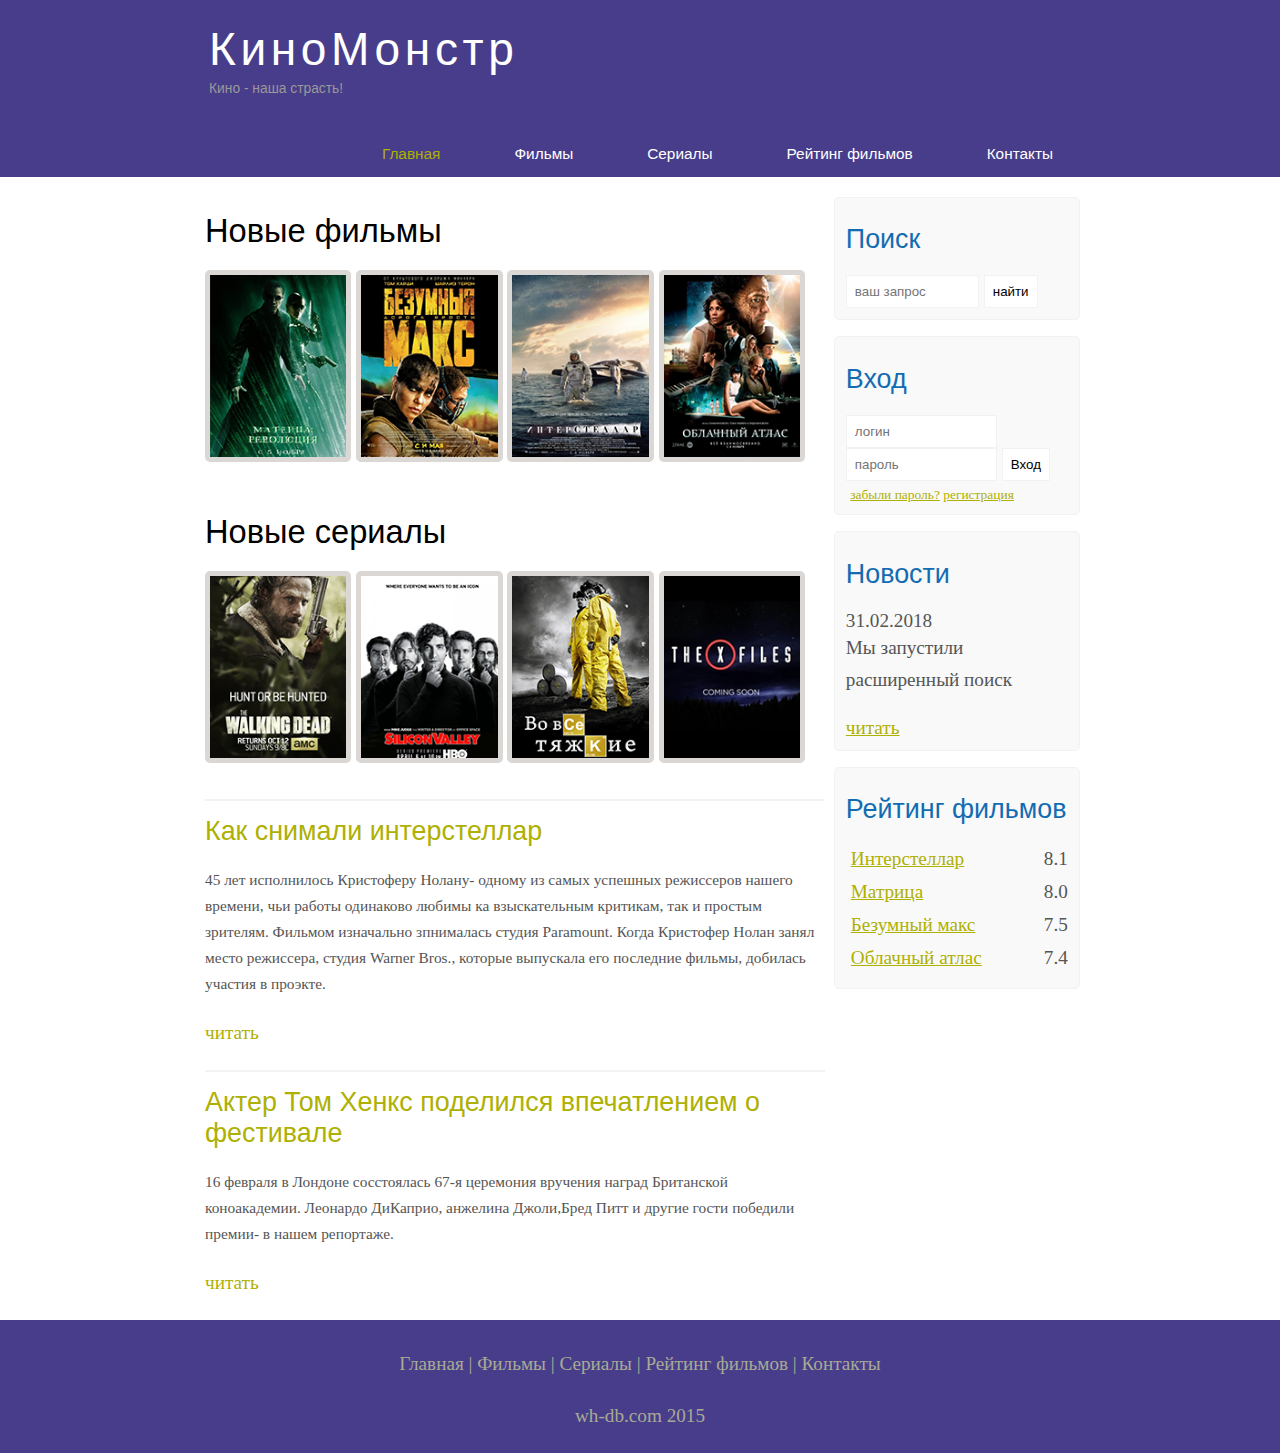
<file: index.html>
<!DOCTYPE html>
<html lang="en">
<head>
	<meta charset="UTF-8">
	<meta name="viewport" content="width=device-width, initial-scale=1.0">
	<title>Главная страница</title>
	<meta name="description" content="Киномонстр - это портал о кино" />
	<meta name="keywords" content="фильмы, фильмы онлайн, hd" />
	<link rel="stylesheet" href="assets/css/style.css">
</head>
<body>
	
	<div class="main">

		<div class="header">
			<div class="logo">
				<div class="logo_text">
					<h1><a href="index.html">КиноМонстр</a></h1>
					<h2>Кино - наша страсть!</h2>
				</div>
			</div>

			<div class="menubar">

				<ul class="menu">
					<li class="selected"><a href="index.html">Главная</a></li>
					<li><a href="films.html">Фильмы</a></li>
					<li><a href="#">Сериалы</a></li>
					<li><a href="rating.html">Рейтинг фильмов</a></li>
					<li><a href="contact.html">Контакты</a></li>
				</ul>

			</div>

	</div>


	<div class="site_content">
		
		<div class="sidebar_container">

			
			<div class="sidebar">
				<h2>Поиск</h2>
				<form method="post" action="#" id="search form">
					<input type="search" name="search_field" placeholder="ваш запрос" />
					<input type="submit" class="btn" value="найти" />
				</form>
			</div>
			
			<div class="sidebar">
				<h2>Вход</h2>
				<form method="post" action="#" id="login">
					<input type="text" name="login_field" placeholder="логин" />
					<input type="password" name="password_field" placeholder="пароль" />
					<input type="submit" class="btn" value="Вход" />
					<div class="lables_passreg_text">
						<span><a href="#">забыли пароль?</a></span>  <span><a href="#">регистрация</a></span>
					</div>
				
				</form>
			</div>
		
		<div class="sidebar"> 
				<h2>Новости</h2>
				<span>31.02.2018</span>
				<p>Мы запустили расширенный поиск</p>
				<a href="#">читать</a>
			</div>

			<div class="sidebar">
				<h2>Рейтинг фильмов</h2>
				<ul>
					<li><a href="show.html">Интерстеллар</a><span class="rating_sidebar">8.1</span></li>
					<li><a href="#">Матрица</a><span class="rating_sidebar">8.0</span></li>
					<li><a href="#">Безумный макс</a><span class="rating_sidebar">7.5</span></li>
					<li><a href="#">Облачный атлас</a><span class="rating_sidebar">7.4</span></li>
				</ul>
			</div>
		
	</div>

	<div class="content">
		
		<h1>Новые фильмы</h1>

		<div class="films_block">
			
			<a href="#"><img src="assets/img/matrix.png"></a>
			<a href="#"><img src="assets/img/max.png"></a>
			<a href="show.html"><img src="assets/img/inter.png"></a>
			<a href="#"><img src="assets/img/cloud.png"></a>

		</div>
		<h1>Новые сериалы</h1>

		<div class="films_block">
			
			<a href="#"><img src="assets/img/dead.png"></a>
			<a href="#"><img src="assets/img/silicon.png"></a>
			<a href="#"><img src="assets/img/breakingbad.png"></a>
			<a href="#"><img src="assets/img/xfiles.png"></a>

		</div>
		

		<div class="posts">
			<hr>
			<h2><a href="#">Как снимали интерстеллар</a> </h2>

			<div class="posts_content">
				<p>45 лет исполнилось Кристоферу Нолану- одному из самых успешных режиссеров нашего времени, чьи работы одинаково любимы ка взыскательным критикам, так и простым зрителям. Фильмом изначально зпнималась студия Paramount. Когда Кристофер Нолан занял место режиссера, студия Warner Bros., которые выпускала его последние фильмы, добилась участия в проэкте.
				</p>
				
			</div>
			
			<p><a href="#">читать</a></p>

		</div>
			<div class="posts">
			<hr>
			<h2><a href="#">Актер Том Хенкс поделился впечатлением о фестивале</a> </h2>
			
			<div class="posts_content">
				<p>16 февраля в Лондоне сосстоялась 67-я церемония вручения наград Британской коноакадемии. Леонардо ДиКаприо, анжелина Джоли,Бред Питт и другие гости победили премии- в нашем репортаже.
				</p>

			</div>

			<p><a href="#">читать</a></p>

		</div>
	</div>

</div>

		
	<div class="footer">
		<p>
			<a href="index.html">Главная</a> |
			<a href="films.html">Фильмы</a> |
			<a href="#">Сериалы</a> |
			<a href="rating.html">Рейтинг фильмов</a> |
			<a href="contact.html">Контакты</a>
		<p/>
		<p>wh-db.com 2015</p>
	</div>



</body>
</html>
</file>
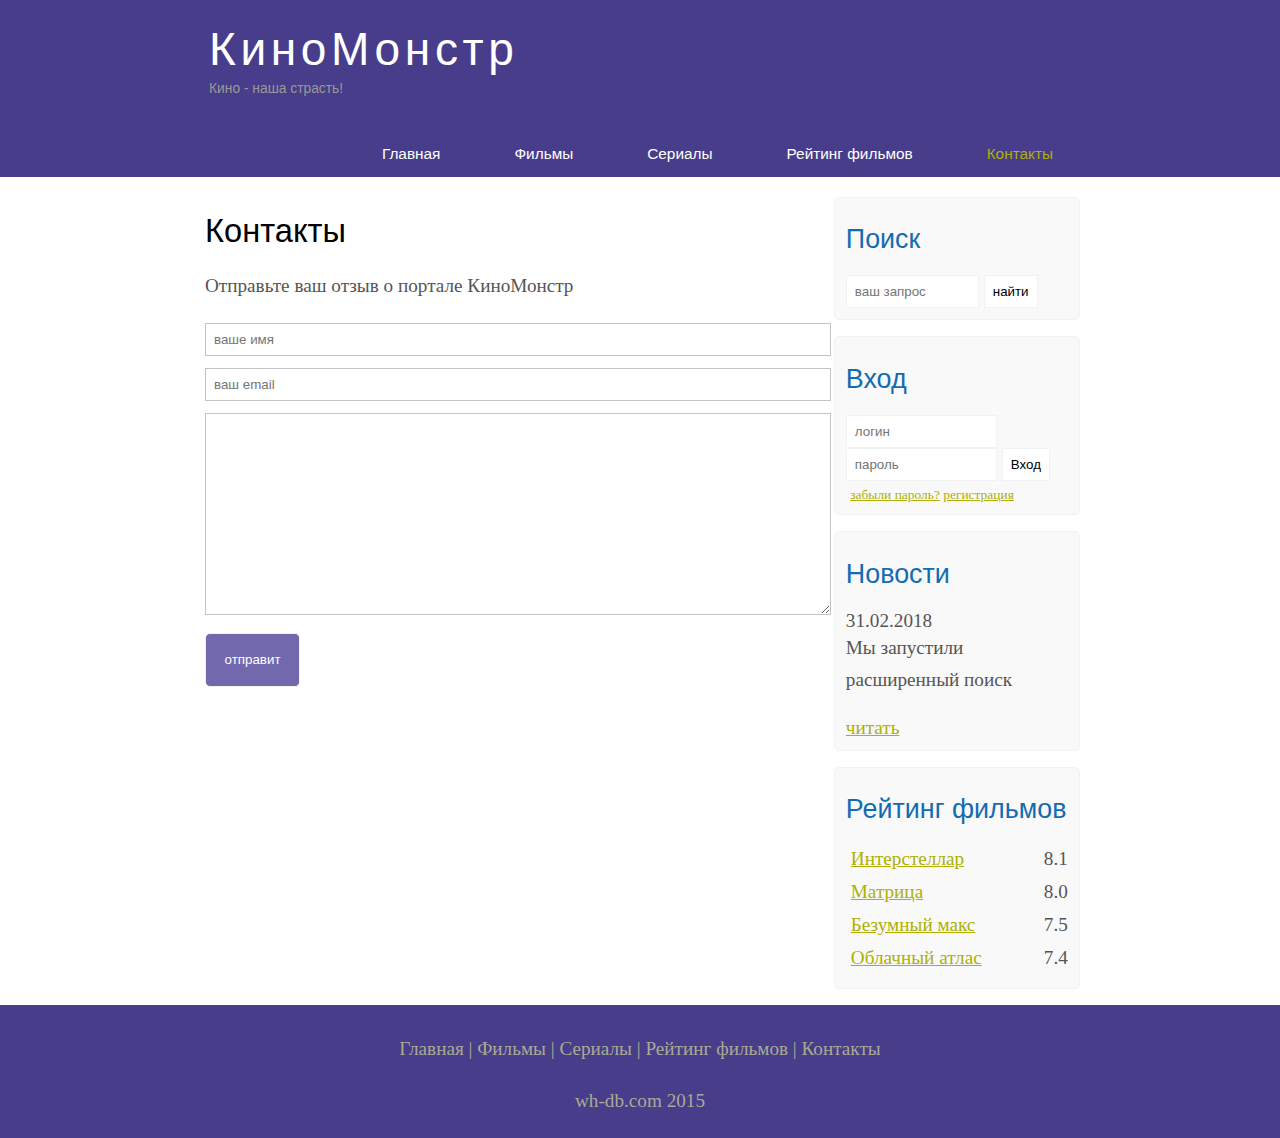
<file: contact.html>
<!DOCTYPE html>
<html lang="en">
<head>
	<meta charset="UTF-8">
	<meta name="viewport" content="width=device-width, initial-scale=1.0">
	<title>Контакты</title>
	<meta name="description" content="Киномонстр - это портал о кино" />
	<meta name="keywords" content="фильмы, фильмы онлайн, hd" />
	<link rel="stylesheet" href="assets/css/style.css">
</head>
<body>
	
	<div class="main">

		<div class="header">
			<div class="logo">
				<div class="logo_text">
					<h1><a href="index.html">КиноМонстр</a></h1>
					<h2>Кино - наша страсть!</h2>
				</div>
			</div>

			<div class="menubar">

				<ul class="menu">
					<li><a href="index.html">Главная</a></li>
					<li><a href="films.html">Фильмы</a></li>
					<li><a href="#">Сериалы</a></li>
					<li><a href="rating.html">Рейтинг фильмов</a></li>
					<li class="selected"><a href="contact.html">Контакты</a></li>
				</ul>

			</div>

	</div>


	<div class="site_content">
		
		<div class="sidebar_container">

			
			<div class="sidebar">
				<h2>Поиск</h2>
				<form method="post" action="#" id="search form">
					<input type="search" name="search_field" placeholder="ваш запрос" />
					<input type="submit" class="btn" value="найти" />
				</form>
			</div>
			
			<div class="sidebar">
				<h2>Вход</h2>
				<form method="post" action="#" id="login">
					<input type="text" name="login_field" placeholder="логин" />
					<input type="password" name="password_field" placeholder="пароль" />
					<input type="submit" class="btn" value="Вход" />
					<div class="lables_passreg_text">
						<span><a href="#">забыли пароль?</a></span>  <span><a href="#">регистрация</a></span>
					</div>
				
				</form>
			</div>
		
		<div class="sidebar"> 
				<h2>Новости</h2>
				<span>31.02.2018</span>
				<p>Мы запустили расширенный поиск</p>
				<a href="#">читать</a>
			</div>

			<div class="sidebar">
				<h2>Рейтинг фильмов</h2>
				<ul>
					<li><a href="show.html">Интерстеллар</a><span class="rating_sidebar">8.1</span></li>
					<li><a href="#">Матрица</a><span class="rating_sidebar">8.0</span></li>
					<li><a href="#">Безумный макс</a><span class="rating_sidebar">7.5</span></li>
					<li><a href="#">Облачный атлас</a><span class="rating_sidebar">7.4</span></li>
				</ul>
			</div>
		
	</div>

	<div class="content">
	
			<h1>Контакты</h1>
			<p>Отправьте ваш отзыв о портале КиноМонстр</p>

			<div class="send send contact">
			
			<form method="post" action="#" id="review" >

				<input type="text" name="review_name" placeholder="ваше имя">
				<input type="text" name="review_email" placeholder="ваш email">
				<textarea name="review_text" ></textarea>
				<input class="btn" type="submit" value="отправит" >
			</form>
		</div>

		</div>


	</div>

</div>

		
	<div class="footer">
		<p>
			<a href="index.html">Главная</a> |
			<a href="films.html">Фильмы</a> |
			<a href="#">Сериалы</a> |
			<a href="rating.html">Рейтинг фильмов</a> |
			<a href="#contact.html">Контакты</a>
		<p/>
		<p>wh-db.com 2015</p>
	</div>



</body>
</html>
</file>
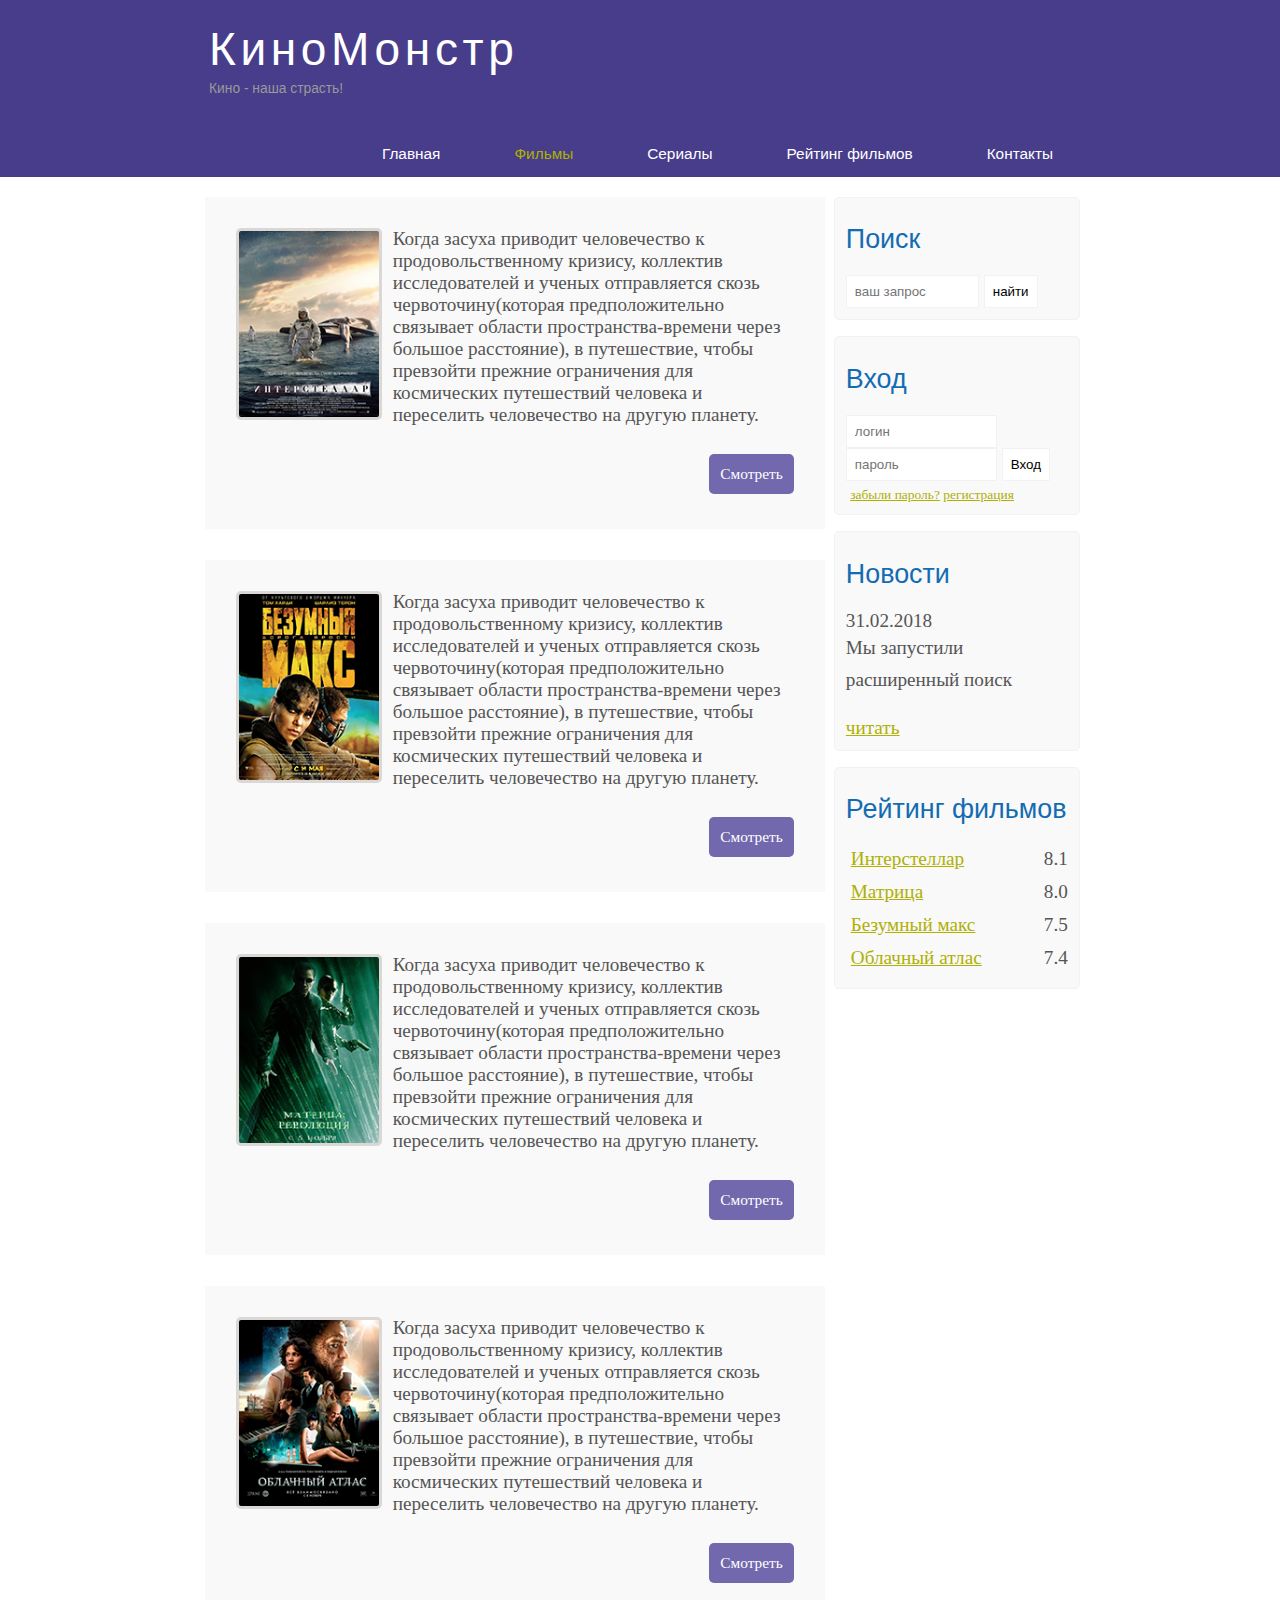
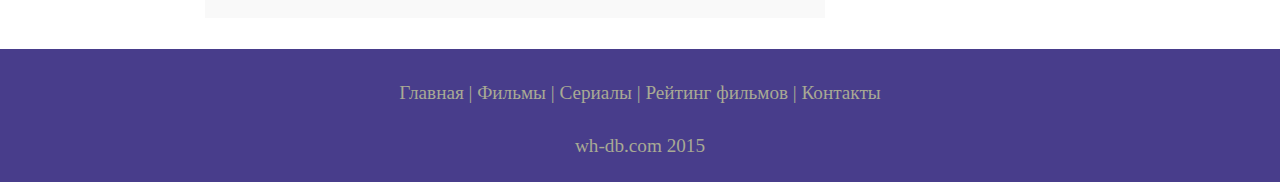
<file: films.html>
<!DOCTYPE html>
<html lang="en">
<head>
	<meta charset="UTF-8">
	<meta name="viewport" content="width=device-width, initial-scale=1.0">
	<title>Фильмы</title>
	<meta name="description" content="Киномонстр - это портал о кино" />
	<meta name="keywords" content="фильмы, фильмы онлайн, hd" />
	<link rel="stylesheet" href="assets/css/style.css">
</head>
<body>
	
	<div class="main">

		<div class="header">
			<div class="logo">
				<div class="logo_text">
					<h1><a href="index.html">КиноМонстр</a></h1>
					<h2>Кино - наша страсть!</h2>
				</div>
			</div>

			<div class="menubar">

				<ul class="menu">
					<li><a href="index.html">Главная</a></li>
					<li class="selected"><a href="films.html">Фильмы</a></li>
					<li><a href="#">Сериалы</a></li>
					<li><a href="rating.html">Рейтинг фильмов</a></li>
					<li><a href="contact.html">Контакты</a></li>
				</ul>

			</div>

	</div>


	<div class="site_content">
		
		<div class="sidebar_container">

			
			<div class="sidebar">
				<h2>Поиск</h2>
				<form method="post" action="#" id="search form">
					<input type="search" name="search_field" placeholder="ваш запрос" />
					<input type="submit" class="btn" value="найти" />
				</form>
			</div>
			
			<div class="sidebar">
				<h2>Вход</h2>
				<form method="post" action="#" id="login">
					<input type="text" name="login_field" placeholder="логин" />
					<input type="password" name="password_field" placeholder="пароль" />
					<input type="submit" class="btn" value="Вход" />
					<div class="lables_passreg_text">
						<span><a href="#">забыли пароль?</a></span>  <span><a href="#">регистрация</a></span>
					</div>
				
				</form>
			</div>
		
		<div class="sidebar"> 
				<h2>Новости</h2>
				<span>31.02.2018</span>
				<p>Мы запустили расширенный поиск</p>
				<a href="#">читать</a>
			</div>

			<div class="sidebar">
				<h2>Рейтинг фильмов</h2>
				<ul>
					<li><a href="show.html">Интерстеллар</a><span class="rating_sidebar">8.1</span></li>
					<li><a href="#">Матрица</a><span class="rating_sidebar">8.0</span></li>
					<li><a href="#">Безумный макс</a><span class="rating_sidebar">7.5</span></li>
					<li><a href="#">Облачный атлас</a><span class="rating_sidebar">7.4</span></li>
				</ul>
			</div>
		
	</div>

	<div class="content">
	
			<div class="info_film">
				<img src="assets/img/inter.png">
				Когда засуха приводит человечество к продовольственному кризису, коллектив исследователей и ученых отправляется скозь червоточину(которая предположительно связывает области пространства-времени через большое расстояние), в путешествие, чтобы превзойти прежние ограничения для космических путешествий человека и переселить человечество на другую планету.
				<div class="button"><a href="show.html">Смотреть</a></div>
			</div>

	<div class="info_film">
				<img src="assets/img/max.png">
				Когда засуха приводит человечество к продовольственному кризису, коллектив исследователей и ученых отправляется скозь червоточину(которая предположительно связывает области пространства-времени через большое расстояние), в путешествие, чтобы превзойти прежние ограничения для космических путешествий человека и переселить человечество на другую планету.
				<div class="button"><a href="#">Смотреть</a></div>
			</div>
		<div class="info_film">
				<img src="assets/img/matrix.png">
				Когда засуха приводит человечество к продовольственному кризису, коллектив исследователей и ученых отправляется скозь червоточину(которая предположительно связывает области пространства-времени через большое расстояние), в путешествие, чтобы превзойти прежние ограничения для космических путешествий человека и переселить человечество на другую планету.
				<div class="button"><a href="#">Смотреть</a></div>
			</div>
	<div class="info_film">
				<img src="assets/img/cloud.png">
				Когда засуха приводит человечество к продовольственному кризису, коллектив исследователей и ученых отправляется скозь червоточину(которая предположительно связывает области пространства-времени через большое расстояние), в путешествие, чтобы превзойти прежние ограничения для космических путешествий человека и переселить человечество на другую планету.
				<div class="button"><a href="#">Смотреть</a></div>
			</div>

</div>
</div>




		
	<div class="footer">
		<p>
			<a href="index.html">Главная</a> |
			<a href="films.html">Фильмы</a> |
			<a href="#">Сериалы</a> |
			<a href="rating.html">Рейтинг фильмов</a> |
			<a href="contact.html">Контакты</a>
		<p/>
		<p>wh-db.com 2015</p>
	</div>



</body>
</html>
</file>
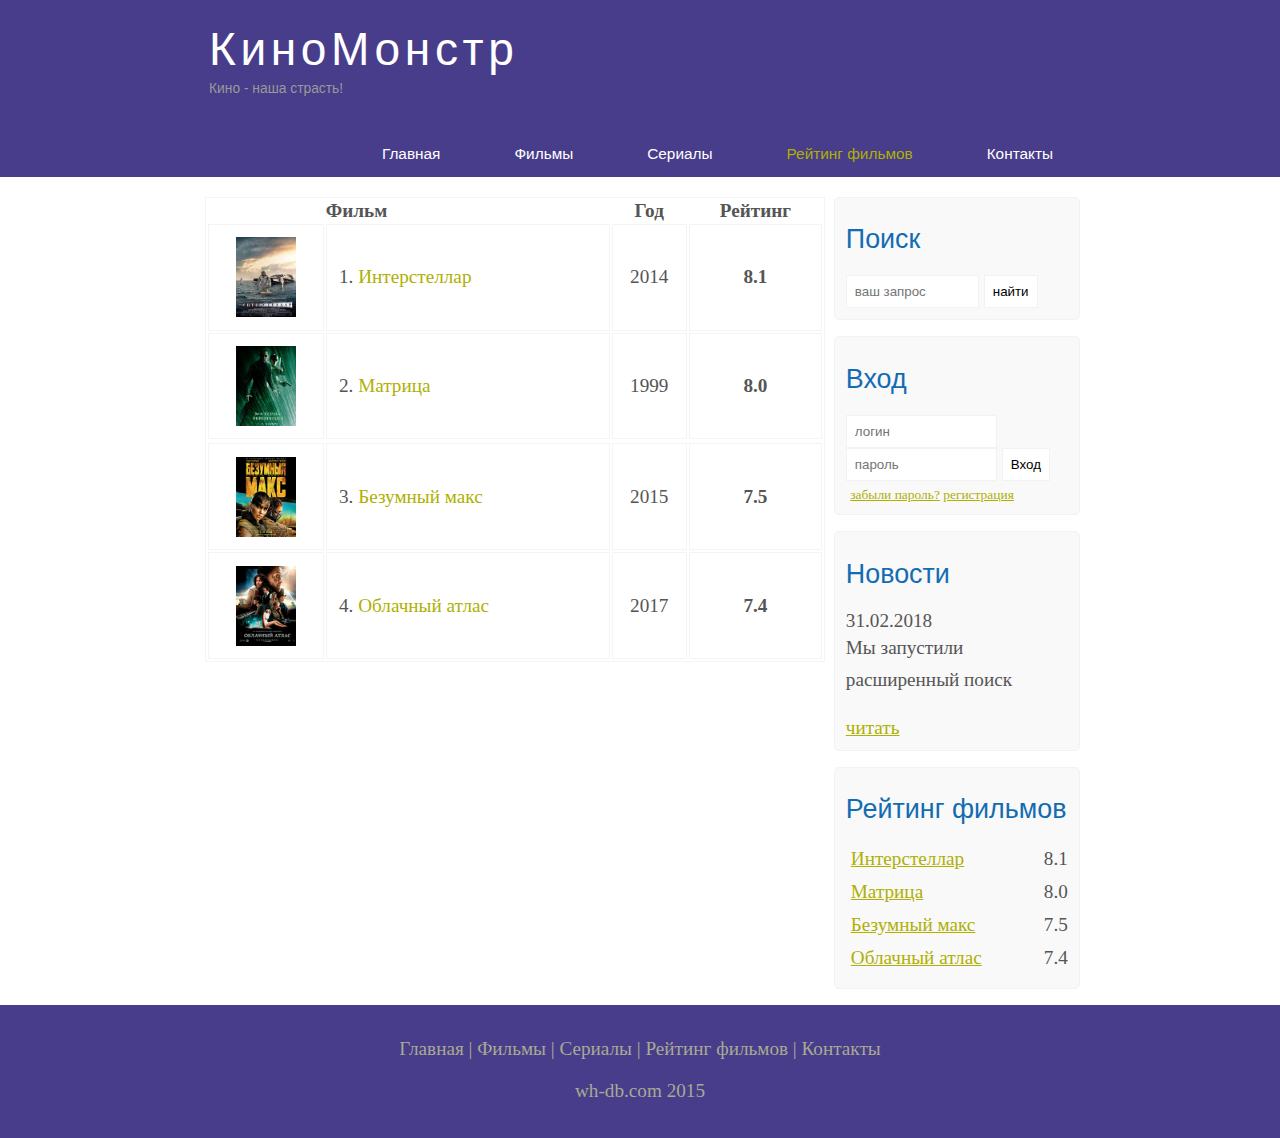
<file: rating.html>
<!DOCTYPE html>
<html lang="en">
<head>
	<meta charset="UTF-8">
	<meta name="viewport" content="width=device-width, initial-scale=1.0">
	<title>Рейтинг фильмов</title>
	<meta name="description" content="Киномонстр - это портал о кино" />
	<meta name="keywords" content="фильмы, фильмы онлайн, hd" />
	<link rel="stylesheet" href="assets/css/style.css">
</head>
<body>
	
	<div class="main">

		<div class="header">
			<div class="logo">
				<div class="logo_text">
					<h1><a href="index.html">КиноМонстр</a></h1>
					<h2>Кино - наша страсть!</h2>
				</div>
			</div>

			<div class="menubar">

				<ul class="menu">
					<li><a href="index.html">Главная</a></li>
					<li><a href="films.html">Фильмы</a></li>
					<li><a href="#">Сериалы</a></li>
					<li class="selected"><a href="rating.html">Рейтинг фильмов</a></li>
					<li><a href="contact.html">Контакты</a></li>
				</ul>

			</div>

	</div>


	<div class="site_content">
		
		<div class="sidebar_container">

			
			<div class="sidebar">
				<h2>Поиск</h2>
				<form method="post" action="#" id="search form">
					<input type="search" name="search_field" placeholder="ваш запрос" />
					<input type="submit" class="btn" value="найти" />
				</form>
			</div>
			
			<div class="sidebar">
				<h2>Вход</h2>
				<form method="post" action="#" id="login">
					<input type="text" name="login_field" placeholder="логин" />
					<input type="password" name="password_field" placeholder="пароль" />
					<input type="submit" class="btn" value="Вход" />
					<div class="lables_passreg_text">
						<span><a href="#">забыли пароль?</a></span>  <span><a href="#">регистрация</a></span>
					</div>
				
				</form>
			</div>
		
		<div class="sidebar"> 
				<h2>Новости</h2>
				<span>31.02.2018</span>
				<p>Мы запустили расширенный поиск</p>
				<a href="#">читать</a>
			</div>

			<div class="sidebar">
				<h2>Рейтинг фильмов</h2>
				<ul>
					<li><a href="show.html">Интерстеллар</a><span class="rating_sidebar">8.1</span></li>
					<li><a href="#">Матрица</a><span class="rating_sidebar">8.0</span></li>
					<li><a href="#">Безумный макс</a><span class="rating_sidebar">7.5</span></li>
					<li><a href="#">Облачный атлас</a><span class="rating_sidebar">7.4</span></li>
				</ul>
			</div>
		
	</div>

	<div class="content">
	
			<table>
				
				<tr>
					<th></th>
					<th>Фильм</th>
					<th class="center">Год</th>
					<th class="center">Рейтинг</th>
				</tr>
				 <tr>
					<td class="center"><img src="assets/img/inter.png"></td>
					<td>1. <a href="show.html">Интерстеллар</a></td>
					<td class="center">2014</td>
					<td class="center rating">8.1</td>	
				</tr>

					<td class="center"><img src="assets/img/matrix.png"></td>
					<td>2. <a href="#">Матрица</a></td>
					<td class="center">1999</td>
					<td class="center rating">8.0</td>	
				</tr>
				
				<tr>
					<th></th>
					<th></th>
					<th class="center"></th>
					<th class="center"></th>
				</tr>
				 <tr>
					<td class="center"><img src="assets/img/max.png"></td>
					<td>3. <a href="#">Безумный макс</a></td>
					<td class="center">2015</td>
					<td class="center rating">7.5</td>	
				</tr>

			<tr>
					<td class="center"><img src="assets/img/cloud.png"></td>
					<td>4. <a href="#">Облачный атлас</a></td>
					<td class="center">2017</td>
					<td class="center rating">7.4</td>	
				</tr>

			</table>
			


	</div>

</div>

		
	<div class="footer">
		<p>
			<a href="index.html">Главная</a> |
			<a href="films.html">Фильмы</a> | 
			<a href="#">Сериалы</a> |
			<a href="rating.html">Рейтинг фильмов</a> |
			<a href="contact.html">Контакты</a>
		<p>wh-db.com 2015</p>
	</div>



</body>
</html>
</file>
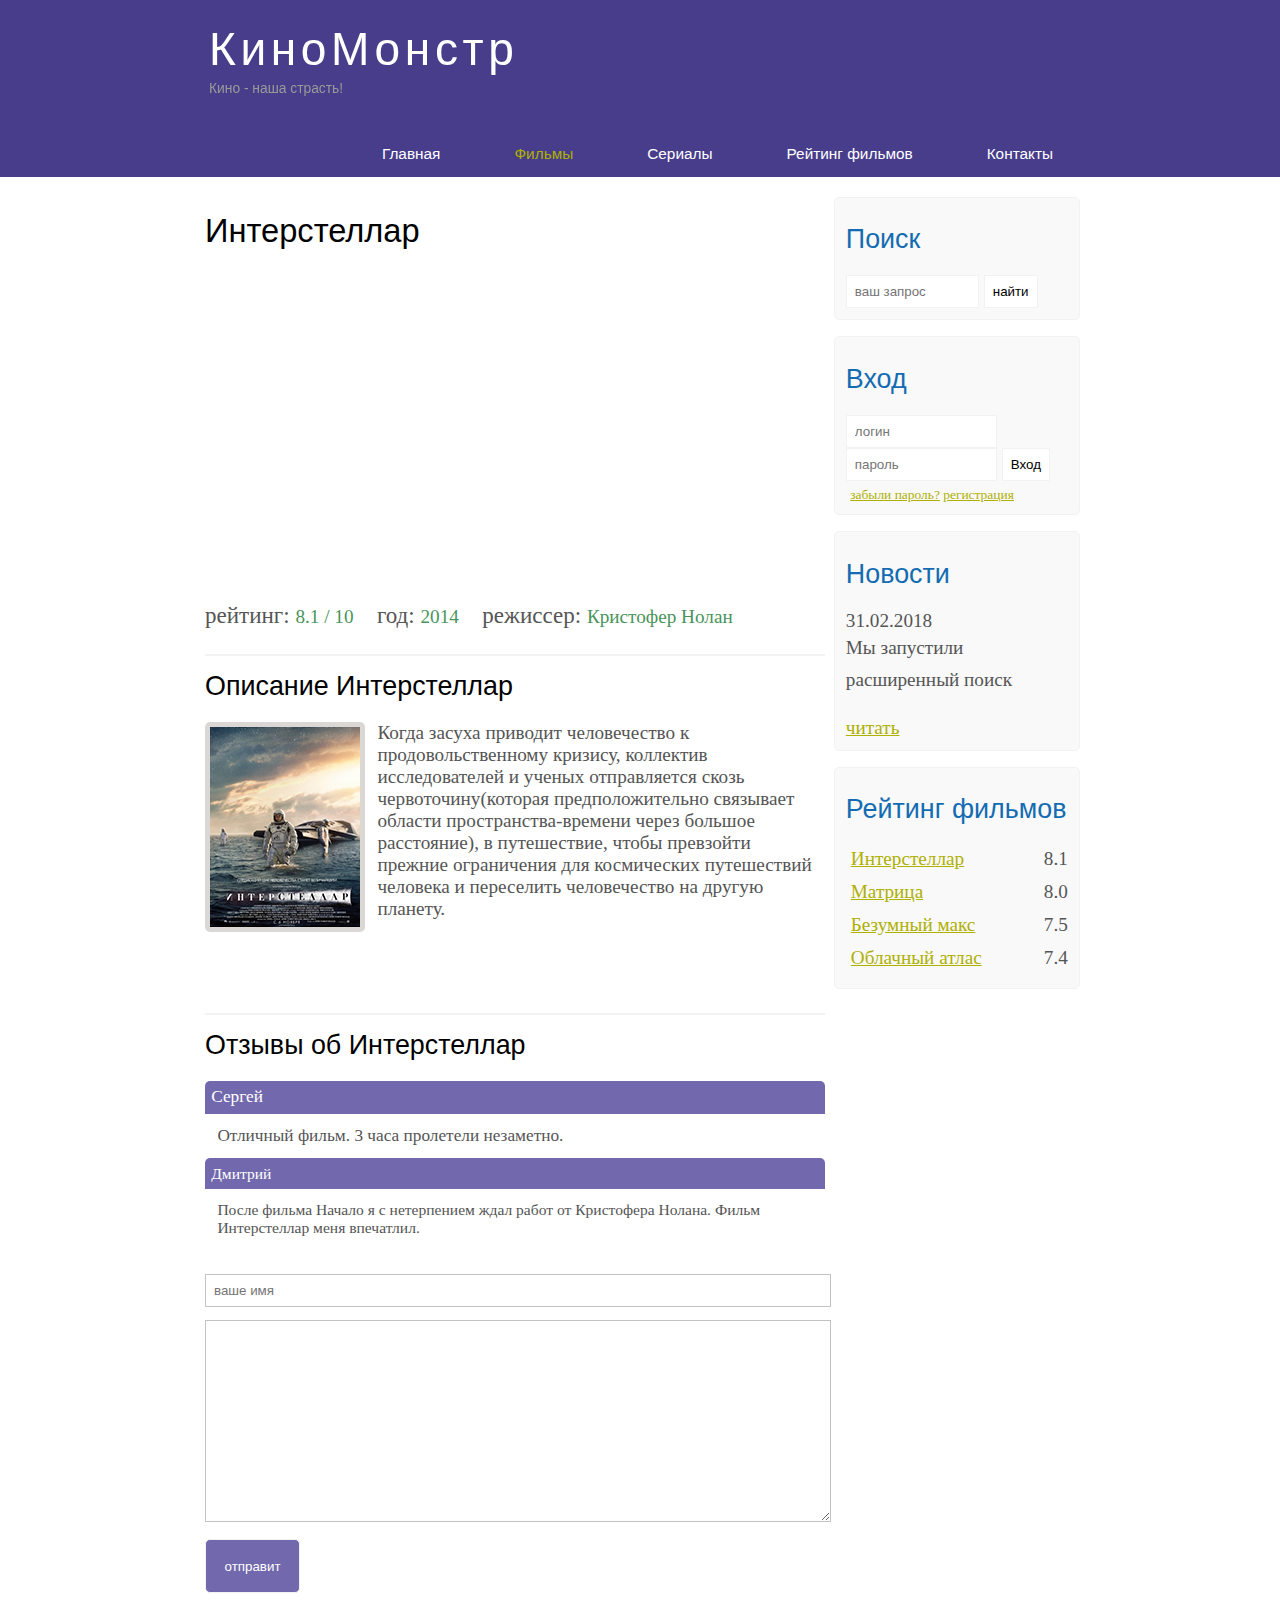
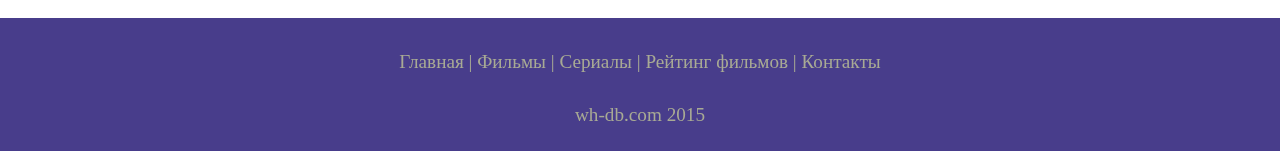
<file: show.html>
<!DOCTYPE html>
<html lang="en">
<head>
	<meta charset="UTF-8">
	<meta name="viewport" content="width=device-width, initial-scale=1.0">
	<title>Фильм Интерстеллар</title>
	<meta name="description" content="Киномонстр - это портал о кино" />
	<meta name="keywords" content="фильмы, фильмы онлайн, hd" />
	<link rel="stylesheet" href="assets/css/style.css">
</head>
<body>
	
	<div class="main">

		<div class="header">
			<div class="logo">
				<div class="logo_text">
					<h1><a href="index.html">КиноМонстр</a></h1>
					<h2>Кино - наша страсть!</h2>
				</div>
			</div>

			<div class="menubar">

				<ul class="menu">
					<li><a href="index.html">Главная</a></li>
					<li class="selected"><a href="films.html">Фильмы</a></li>
					<li><a href="#">Сериалы</a></li>
					<li><a href="rating.html">Рейтинг фильмов</a></li>
					<li><a href="contact.html">Контакты</a></li>
				</ul>

			</div>

	</div>


	<div class="site_content">
		
		<div class="sidebar_container">

			
			<div class="sidebar">
				<h2>Поиск</h2>
				<form method="post" action="#" id="search form">
					<input type="search" name="search_field" placeholder="ваш запрос" />
					<input type="submit" class="btn" value="найти" />
				</form>
			</div>
			
			<div class="sidebar">
				<h2>Вход</h2>
				<form method="post" action="#" id="login">
					<input type="text" name="login_field" placeholder="логин" />
					<input type="password" name="password_field" placeholder="пароль" />
					<input type="submit" class="btn" value="Вход" />
					<div class="lables_passreg_text">
						<span><a href="#">забыли пароль?</a></span>  <span><a href="#">регистрация</a></span>
					</div>
				
				</form>
			</div>
		
		<div class="sidebar"> 
				<h2>Новости</h2>
				<span>31.02.2018</span>
				<p>Мы запустили расширенный поиск</p>
				<a href="#">читать</a>
			</div>

			<div class="sidebar">
				<h2>Рейтинг фильмов</h2>
				<ul>
					<li><a href="show.html">Интерстеллар</a><span class="rating_sidebar">8.1</span></li>
					<li><a href="#">Матрица</a><span class="rating_sidebar">8.0</span></li>
					<li><a href="#">Безумный макс</a><span class="rating_sidebar">7.5</span></li>
					<li><a href="#">Облачный атлас</a><span class="rating_sidebar">7.4</span></li>
				</ul>
			</div>
		
	</div>

	<div class="content">
		<h1>Интерстеллар</h1>

		<iframe width="560" height="315" src="https://www.youtube.com/embed/xHGRCBV46ik" frameborder="0" allow="accelerometer; autoplay; encrypted-media; gyroscope; picture-in-picture" allowfullscreen></iframe>
		
		<div class="info_film_page">
			<span class="label">рейтинг: </span><span class="value">8.1 / 10</span>
			<span class="label">год: </span><span class="value">2014</span>
			<span class="label">режиссер: </span><span class="value">Кристофер Нолан</span>
		</div>
			
		<hr>

		<h2>Описание Интерстеллар</h2>
		<div class="description_film">
			<img src="assets/img/inter.png">
			Когда засуха приводит человечество к продовольственному кризису, коллектив исследователей и ученых отправляется скозь червоточину(которая предположительно связывает области пространства-времени через большое расстояние), в путешествие, чтобы превзойти прежние ограничения для космических путешествий человека и переселить человечество на другую планету.
		</div>


		<hr>
		<h2>Отзывы об Интерстеллар</h2>
		
		<div class="reviews">
			
			<div class="review_name">
				Сергей
			</div>
			<div class="review_text">
				Отличный фильм. 3 часа пролетели незаметно.
			</div>
				

			<div class="reviews">
			
			<div class="review_name">
				Дмитрий
			</div>
			<div class="review_text">
				После фильма Начало я с нетерпением ждал работ от Кристофера Нолана. Фильм Интерстеллар меня впечатлил.
			</div>
			</div>
	
		<div class="send">
			
			<form method="post" action="#" id="review" >

				<input type="text" name="review_name" placeholder="ваше имя">
				<textarea name="review_text" ></textarea>
				<input type="submit" value="отправит" >
			</form>
		</div>

		</div>


	</div>

</div>

		
	<div class="footer">
		<p>
			<a href="index.html">Главная</a> |
			<a href="films.html">Фильмы</a> | 
			<a href="#">Сериалы</a> |
			<a href="rating.html">Рейтинг фильмов</a> |
			<a href="contact.html">Контакты</a>
		<p/>
		<p>wh-db.com 2015</p>
	</div>



</body>
</html>
</file>
<file: assets/css/style.css>
* {
	margin: 0;
	padding: 0;
}

body {
	font-size: 1.2em;
	background-color: #fff;
	color: #555;
}

p {
	padding: 0 0 20px 0;
	line-height: 1.7em;
}

input[type="text"], input[type="password"], input[type="search"] {
	color: #5d5d5d;
	width: 60%;
	padding: 8px;
}

input, textarea {
	outline: none;
	border: none;
	border: solid 1px #f2f2f2;
}

h1, h2 {
	font: normal 170% 'century gothic', arial;
	margin: 0 0 15px 0;
	padding: 15px 0 5px 0;
	color: #000;
}

h2 {
	font-size: 140%;
}

a, a:hover{
	outline: none;
	text-decoration: underline;
	color: #aeb002;
}

ul {
	margin: 2px 0 22px 17px;
}

ul li {
	margin: 0 0 6px 0;
	padding: 0 0 4px 5px;
	line-height: 1.5em;
}

.header {
	background-color: darkslateblue;
	height: 177px;
	font-size: 0.8em;
	margin-left: 0px;
	margin-right: 0px;
	min-width: 900px;
}

.main, .logo, .menubar, .site_content, .footer {
	margin-left: auto;
	margin-right: auto;
}

.logo {
	width: 880px;
	padding-bottom: 40px;
}

.logo h1, .logo h2 {
	font: normal 300% 'century gothic', arial, sans-serif;
	margin: 0 0 0 9px;
}

.logo_text h1, .logo_text h1 a, .logo_text h1 a:hover {
	padding: 22px 0 0 0;
	color: #fff;
	letter-spacing: 0.1em;
	text-decoration: none;
}

.logo_text h2 {
	font-size: 0.9em;
	padding: 4px 0 0 0;
	color: #999;
}

.menubar {
	width: 900px;
	height: 46px;
}

ul.menu {
	float: right;
}

ul.menu li {
	float: left;
	padding: 0 0 0 9px;
	list-style: none;
	margin: 1px 2px 0 0;
}

ul.menu li a {
	font: normal 100% 'trebuchet ms', sans-serif;
	display: block;
	height: 20px;
	padding: 6px 35px 5px 28px;
	color: #fff;
	text-decoration: none;
}

ul.menu li.selected a {
	color: #aeb002;
}

ul.menu li a:hover {
	color: #e4ec04;
}

hr {
	border: solid 1px #f3f3f3;

}

.site_content {
	width: 880px;
	overflow:hidden;
	margin: 20px auto 0 auto;
	background-color: white;
}

.sidebar_container {
	float: right;
	width: 224px;
}

.sidebar {
	float: right;
	width: 222px;
	padding: 5%;
	margin: 0 0 16px 0;
	border: solid 1px #f2f2f2;
	border-radius: 5px;
	background-color: #f9f9f9;
}

.btn {
	padding: 8px;
	background-color: white;
	cursor: pointer;
}

.sidebar h2 {
	color: #136cb2;
}

.lables_passreg_text {
	font-size: 0.7em;
	margin-top: 3%;
	margin-left: 2%;
}

.sidebar ul {
	margin: 0;
}

.sidebar ul li {
	list-style-type: none;
	margin: 0 0 0 0;
}

.sidebar .rating_sidebar {
	float: right;
}

.content {
	text-align: left;
	width: 620px;
	padding: 0 0 0 5px;
	float: left;
}

.content a {
	text-decoration: none;
}

.films_block {
	margin-bottom: 5%;
}

.films_block img {
	border-radius: 5px;
	border: solid 5px #dad7d5;
	width: 22%;
}

.posts .posts_content {
	font-size: 0.8em;
}

.posts {

}

.info_film_page {
	margin-top: 2%;
	padding-bottom: 4%;
}

.info_film_page .label {
	font-size: 1.2em;
}
.info_film_page .value {
	font-size: 1em;
	color: #49945a;
	margin-right: 3%;
}
 .description_film {
 	margin-bottom: 15%;
}

 .description_film img {
	float: left;
	margin-right: 2%;
	border-radius: 5px;
	border: solid 5px #dad7d5;
}

 .reviews {
 	margin-bottom: 4%;
 	font-size: 0.9em;
 }

 .reviews .review_name {
	background-color: #7268ad;
	color: white;
	padding: 1%;
	border-top-left-radius: 5px;
	border-top-right-radius: 5px;
 }

 .reviews .review_text {
 	padding-top: 2%;
 	padding-bottom: 2%;
 	padding-left: 2%; 
 }

.footer {
	width: 100%;
	height: 100px;
	padding: 28px 0 5px 0;
	text-align: center;
	background-color: darkslateblue;
	color: #a8aa94;
	margin-left: 0px;
	margin-right: 0px;
	min-width: 900px;
}

.send {
	margin-bottom: 4%;
}
.send input[type="text"], textarea {
	border: solid 1px #c3c3c3;
	margin-bottom: 2%;
}

.send input[type="text"] {
	width: 98%;
}

.send textarea {
	width: 624px;
	height: 200px;
}

.send input[type="submit"] {
	background-color: #7268ad;
	padding: 3%;
	color: white;
	border-radius: 5px;
}

.info_film {
	margin-bottom: 5%;
	background-color: #f9f9f9;
	padding: 5%;
	height: 270px;
}

.info_film img {
	float: left;
	margin-right: 2%;
	border-radius: 5px;
	border: solid #dad7d5;
	width: 25%;
}

.button {
	background-color: #7268ad;
	padding: 2%;
	color: white;
	border-radius: 5px;
	float: right;
	margin-top: 5%;
	clear: both;
	font-size: 0.8em;
}

.button a {
	color: white;
}

table {
	width: 100%;
	border: solid 1px #f4f4f4;
}

td {
	padding: 2%;
	border: solid 1px #f4f4f4;
}

td img {
	width: 60px;
	vertical-align: middle;	
}

.center {
	text-align: center;
}

.rating {
	font-weight: bold;
}
.footer a{
	color: #a8aa94;
	text-decoration: none;
}

.footer a:hover {
	color: #fff;
	text-decoration: none;
}

.footer p {
	padding: 0 0 10px 0;

}


/* CSS Mobile */

@media only screen
and (min-device-width : 320px)
and (max-device-width : 568px) {

.header {
	background-color: #257965;
	min-width: 100%;
	height: 20%;
	text-align: center;
}

.logo {
	width: 100%;
}

.site_content {
	width: 100%;
}

.menubar {
	width: 100%;
	height: 100%;
}

.content {
	width: 100%;
	text-align: center;
}

.site_content {
	width: 100%;
	text-align: center;
}

.sidebar_container {
	display: none;
}

.footer {
	display: none;
}

ul.menu {
	float: none;
}

ul.menu li {
	margin: 0;
	padding: 0;
	float: none;
}

.logo h1 {
	font: normal 235% 'century gothic', arial, sans-serif;
}

.logo h2 {
	font: normal 100% 'century gothic', arial, sans-serif;
	color: white;
}

.content h1, h2 {
	font: normal 110% 'century gothic', arial;
}

.films_block img {
	width: 43%;
}

.posts_content p {
	line-height: 1.5em;
	padding: 3%;
	text-align: left;
}

.posts p {
	font-size: 120%;
}

/* films page */
.info_film {
	float: none;
	height: 100%;
}

.info_film img {
	width: 90%;
	margin-bottom: 5%;
}

.button {
	float: none;
}

/* rating page */
table {
	display: block;
}

th {
	font-size: 75%;
}

td {
	padding: 0;
	margin: 0;
	font-size: 95%;
	text-align: left;
}

/* show page */
iframe {
	width: 88%;
	height: 100%;
}

.description_film {
	width: 90%;
	text-align: left;
	margin-left: 2%;
}

.description_film img {
	float: none;
	width: 73%;
	display: block;
	margin: 0;
	padding: 0;
	margin-left: 11%;
	margin-bottom: 7%;
}

.reviews {
	text-align: left;
	width: 96%;
}

.send input[type="text"] {
	width: 80%;
}

.send textarea {
	width: 85%;
}


















































}
</file>
